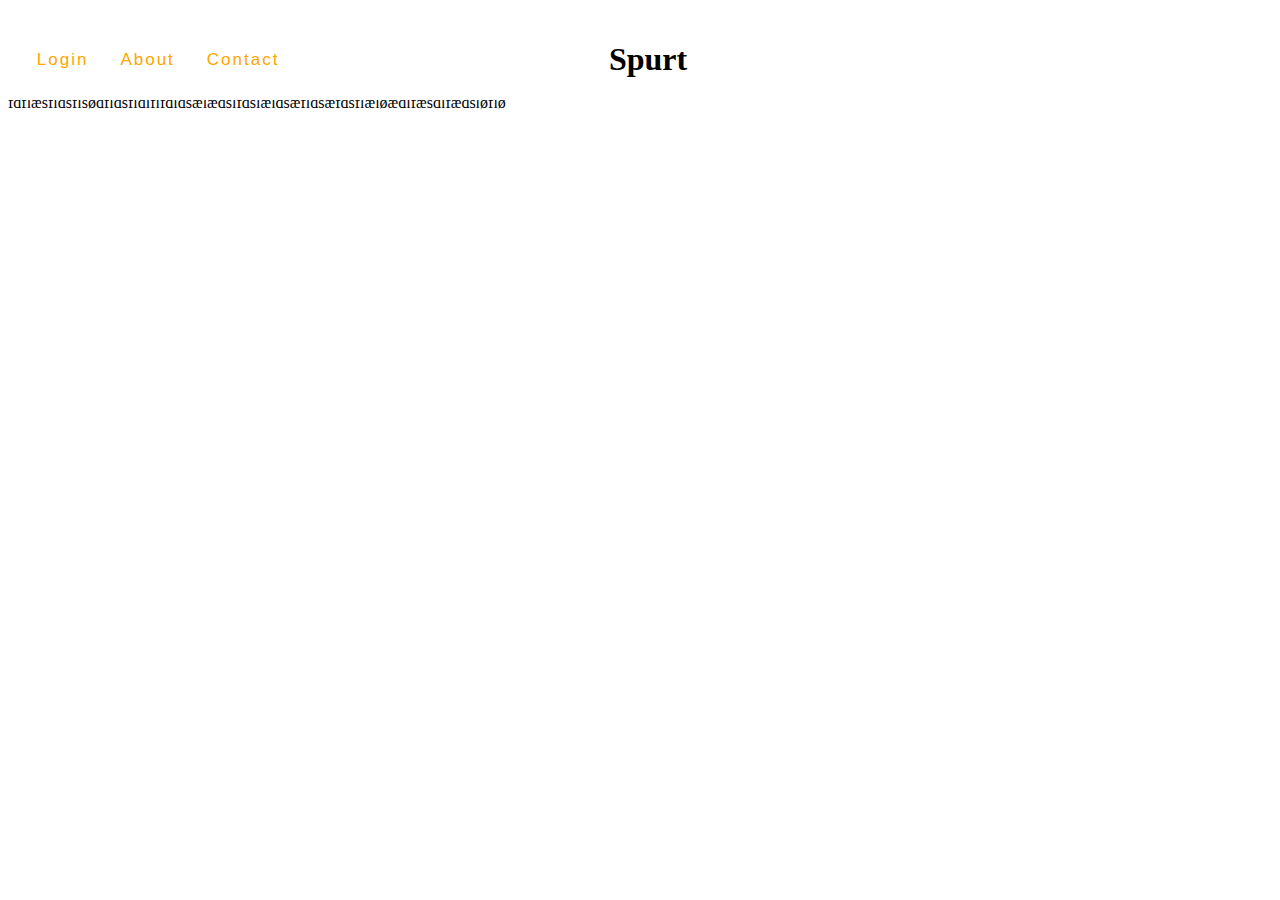
<file: index.html>
<!DOCTYPE html>
<html lang="en">
<head>
    <meta charset="UTF-8">
    <meta name="viewport" content="width=device-width, initial-scale=1.0">
    <link rel="stylesheet" href="style.css">
    <link rel="icon" href="/logo.png" sizes="any"> 
    <header>

        <nav>
            <i class="material-icons">menu</i>
            <a href="Login.html">Login</a>
            <a href="About.html">About</a>
            <a href="Contact.html">Contact</a>
        </nav>
        <h1>Spurt</h1>
    </header>
    <title>Fuldt Hygge</title>
</head>
<body>
    <h2>Lorem ipsum dolor sit amet consectetur adipisicing elit. Molestiae cum, quasi reiciendis eveniet odit officia veritatis aperiam atque, inventore consequuntur expedita rerum possimus! Aperiam minus praesentium ab, amet eos quaerat?</h2>
    <p>fdflæsfldsflsødfldsfldlflfdldsælædslfdslældsæfldsæfdsflæløædlfæsdlfædsløflø</p>
</body>
</html>
</file>
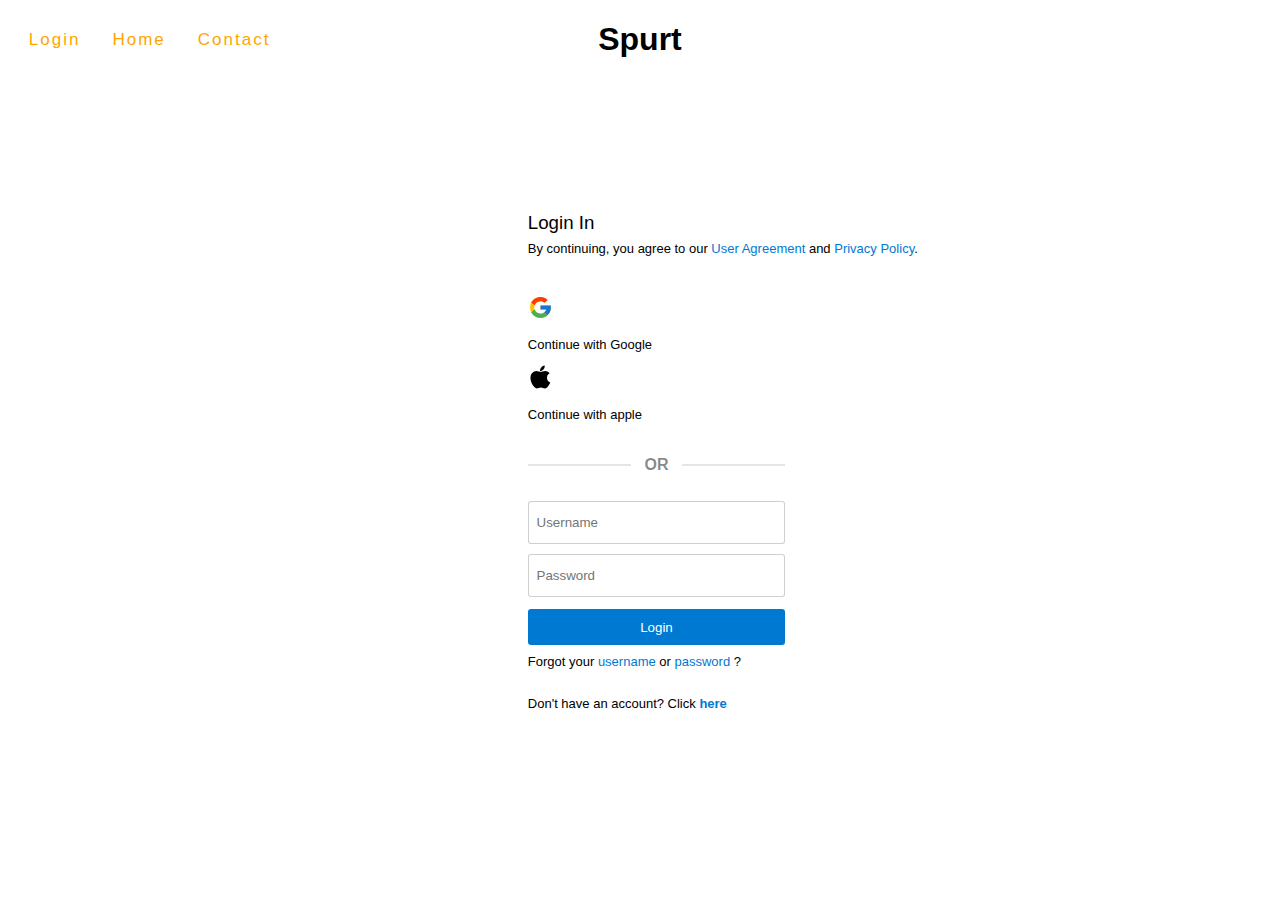
<file: Login.html>
<!DOCTYPE html>
<html lang="en">
<head>
    <meta charset="UTF-8">
    <meta http-equiv="X-UA-Compatible" content="IE=edge">
    <meta name="viewport" content="width=device-width, initial-scale=1.0">
    <title>Fuldt Hygge</title>
    <link rel="stylesheet" href="login.css">
    <header>
        <nav>
            <i class="material-icons">menu</i>
            <a href="Login.html">Login</a>
            <a href="index.html">Home</a>
            <a href="Contact.html">Contact</a>
        </nav>
        <h1>Spurt</h1>
    </header>
</head>
<body>
    <div id="page-container">
        <div id="image"></div>
        <div id="login-container">
            <div id="top-text">
                <h3>Login In</h3>
                <p>By continuing, you agree to our <span>User Agreement</span> and <span>Privacy Policy</span>.</p>
            </div>
            <div id="login-box">
                <div id="button-container">
                    <div id="google-button button">
                        <div id="icon">
                            <svg xmlns="http://www.w3.org/2000/svg" viewBox="0 0 48 48" width="25px" height="25px"><path fill="#FFC107" d="M43.611,20.083H42V20H24v8h11.303c-1.649,4.657-6.08,8-11.303,8c-6.627,0-12-5.373-12-12c0-6.627,5.373-12,12-12c3.059,0,5.842,1.154,7.961,3.039l5.657-5.657C34.046,6.053,29.268,4,24,4C12.955,4,4,12.955,4,24c0,11.045,8.955,20,20,20c11.045,0,20-8.955,20-20C44,22.659,43.862,21.35,43.611,20.083z"/><path fill="#FF3D00" d="M6.306,14.691l6.571,4.819C14.655,15.108,18.961,12,24,12c3.059,0,5.842,1.154,7.961,3.039l5.657-5.657C34.046,6.053,29.268,4,24,4C16.318,4,9.656,8.337,6.306,14.691z"/><path fill="#4CAF50" d="M24,44c5.166,0,9.86-1.977,13.409-5.192l-6.19-5.238C29.211,35.091,26.715,36,24,36c-5.202,0-9.619-3.317-11.283-7.946l-6.522,5.025C9.505,39.556,16.227,44,24,44z"/><path fill="#1976D2" d="M43.611,20.083H42V20H24v8h11.303c-0.792,2.237-2.231,4.166-4.087,5.571c0.001-0.001,0.002-0.001,0.003-0.002l6.19,5.238C36.971,39.205,44,34,44,24C44,22.659,43.862,21.35,43.611,20.083z"/></svg>
                        </div>
                        <p>Continue with Google</p>
                    </div>
                    <div id="apple-button button">
                        <div id="icon">
                            <svg xmlns="http://www.w3.org/2000/svg" viewBox="0 0 50 50" width="25px" height="25px"><path d="M 44.527344 34.75 C 43.449219 37.144531 42.929688 38.214844 41.542969 40.328125 C 39.601563 43.28125 36.863281 46.96875 33.480469 46.992188 C 30.46875 47.019531 29.691406 45.027344 25.601563 45.0625 C 21.515625 45.082031 20.664063 47.03125 17.648438 47 C 14.261719 46.96875 11.671875 43.648438 9.730469 40.699219 C 4.300781 32.429688 3.726563 22.734375 7.082031 17.578125 C 9.457031 13.921875 13.210938 11.773438 16.738281 11.773438 C 20.332031 11.773438 22.589844 13.746094 25.558594 13.746094 C 28.441406 13.746094 30.195313 11.769531 34.351563 11.769531 C 37.492188 11.769531 40.8125 13.480469 43.1875 16.433594 C 35.421875 20.691406 36.683594 31.78125 44.527344 34.75 Z M 31.195313 8.46875 C 32.707031 6.527344 33.855469 3.789063 33.4375 1 C 30.972656 1.167969 28.089844 2.742188 26.40625 4.78125 C 24.878906 6.640625 23.613281 9.398438 24.105469 12.066406 C 26.796875 12.152344 29.582031 10.546875 31.195313 8.46875 Z"/></svg>
                        </div>
                        <p>Continue with apple</p>
                    </div>
                </div>
                <div id="separator">
                    <div id="dash"></div>
                    <h4>OR</h4>
                    <div id="dash"></div>
                </div>
                <div id="input-form">
                    <form id="login-form">
                        <input type="text" placeholder="Username" name="username"> 
                        <input type="password" placeholder="Password" name="password">
                        <button type="submit">Login</button>
                    </form>
                </div>
                <div id="bottom-text">
                    <p>Forgot your <span>username</span> or <span>password</span> ?</p>
                    <p class="last-text">Don't have an account? Click <span>here</span></p>
                </div>
            </div>
        </div>
    </div>
    <script src="script.js" defer=true></script>
</body>
</html>
</file>
<file: style.css>
header {
    display: flex;
    justify-content: center;
    position: fixed;
    width: 100%;
    background: #fff;
    align-items: center;
}

nav {
    background-position: center;
    padding: 1%;
    overflow: hidden;
    position: absolute;
    left: 0;
    top: 50%;
    transform: translateY(-50%);
}

@media (max-width: 900px) {
    nav {
        position: static;
        transform: translateY(0);
    }

    header {
        justify-content: space-between;
    }
}

nav a {
    float: left;
    display: block;
    color: orange;
    text-align: center;
    padding: 14px 16px;
    text-decoration: none;
    font-size: 17px;
    font-family: helvetica;
    letter-spacing: 2px;
}

nav li,
nav ul {
    list-style: none;
}

nav a:hover {
    background-color: #ddd;
    color: black;
}

nav .material-icons {
    display: none;
    font-size: 36px;
    color: blue;
}

@media screen and (max-width: 600px) {
    nav a:not(:first-child) {
        display: none;
    }

    nav .material-icons {
        float: left;
        display: block;
    }
}
</file>
<file: login.css>
*{
    box-sizing: border-box;
    font-family: IBMPlexSans,sans-serif;
}

body{
    margin: 0%;
}

p{
    font-size: small;
}

h3{
    font-weight: 500;
}

span{
    color: #0079d3;
}
  
span:hover{
    cursor: pointer;
    color: #0079d3cc;
}

#page-container{
    display: flex;
    height: 100vh;
    align-items: center;
    justify-content: center;
}

#image{
    width: 140px;
    height: 100vh;
    margin-right: 2%;
    background-repeat: no-repeat;
    background-size: cover;
}

#top-text{
    margin: 10% 0%;
}

#login-box{
    display: flex;
    flex-direction: column;
}

#top-text p{
    margin-top: -3%;
}

#google-button.button, #apple-button.button{
    display: flex;
    align-items: center;
    width: 60%;
    border: 1px solid #00000030;
    padding: 1% 3%;
    border-radius: 30px;
    margin: 3% 0%;
}

#google-button.button:hover, #apple-button.button:hover{
    background-color: #008aff14;
    cursor: pointer;
}

#google-button .icon, #apple-button .icon{
    margin-right: 16%;
}

#google-button p, #apple-button p{
    margin-top: 4.4%;
}

#separator{
    display: flex;
    width: 66%;
    align-items: center;
    justify-content: space-between;
    color: #00000078;
}

#separator #dash{
    border: 1px solid #0000001a;
    width: 40%;
}

#input-form form{
    display: flex;
    flex-direction: column;
    width: 66%;
}

#input-form input{
    padding: 5% 3%;
    margin: 2% 0%;
    border-style: unset;
    border-radius: 3px;
    border: 1px solid #00000030;
}

#input-form button{
    padding: 4% 0%;
    margin: 3% 0%;
    background-color: #0079d3;
    color: white;
    border-style: unset;
    border-radius: 3px;
}

#input-form button:hover{
    background-color: #0079d3cc;
    cursor: pointer;
}

footer {
    background-color: #f8f9fa;
    padding: 20px;
    text-align: center;
    font-size: 14px;
    color: #6c757d;
}
footer p {
    margin: 5px 0;
}

footer a {
    color: #007bff;
    text-decoration: none;
}
footer a:hover {
    text-decoration: underline;
}
footer .advertise {
    display: block;
    margin-top: 10px;
    font-weight: bold;
}

#bottom-text{
    margin: -3% 0%;
}

#bottom-text .last-text{
    margin: 7% 0%;
}

.last-text span{
    font-weight: 600;
}

@media (max-width:510px){
    #google-button.button, #apple-button.button{
        width: 70%;
    }

    #input-form form{
        width: 78%;
    }
}

@media (max-width:430px){
    #google-button .icon, #apple-button .icon{
        margin-right: 8%;
    }
}

header {
    display: flex;
    justify-content: center;
    position: fixed;
    width: 100%;
    background: #fff;
    align-items: center;
}

nav {
    background-position: center;
    padding: 1%;
    overflow: hidden;
    position: absolute;
    left: 0;
    top: 50%;
    transform: translateY(-50%);
}

@media (max-width: 900px) {
    nav {
        position: static;
        transform: translateY(0);
    }

    header {
        justify-content: space-between;
    }
}

nav a {
    float: left;
    display: block;
    color: orange;
    text-align: center;
    padding: 14px 16px;
    text-decoration: none;
    font-size: 17px;
    font-family: helvetica;
    letter-spacing: 2px;
}

nav li,
nav ul {
    list-style: none;
}

nav a:hover {
    background-color: #ddd;
    color: black;
}

nav .material-icons {
    display: none;
    font-size: 36px;
    color: blue;
}

@media screen and (max-width: 600px) {
    nav a:not(:first-child) {
        display: none;
    }

    nav .material-icons {
        float: left;
        display: block;
    }
}
</file>
